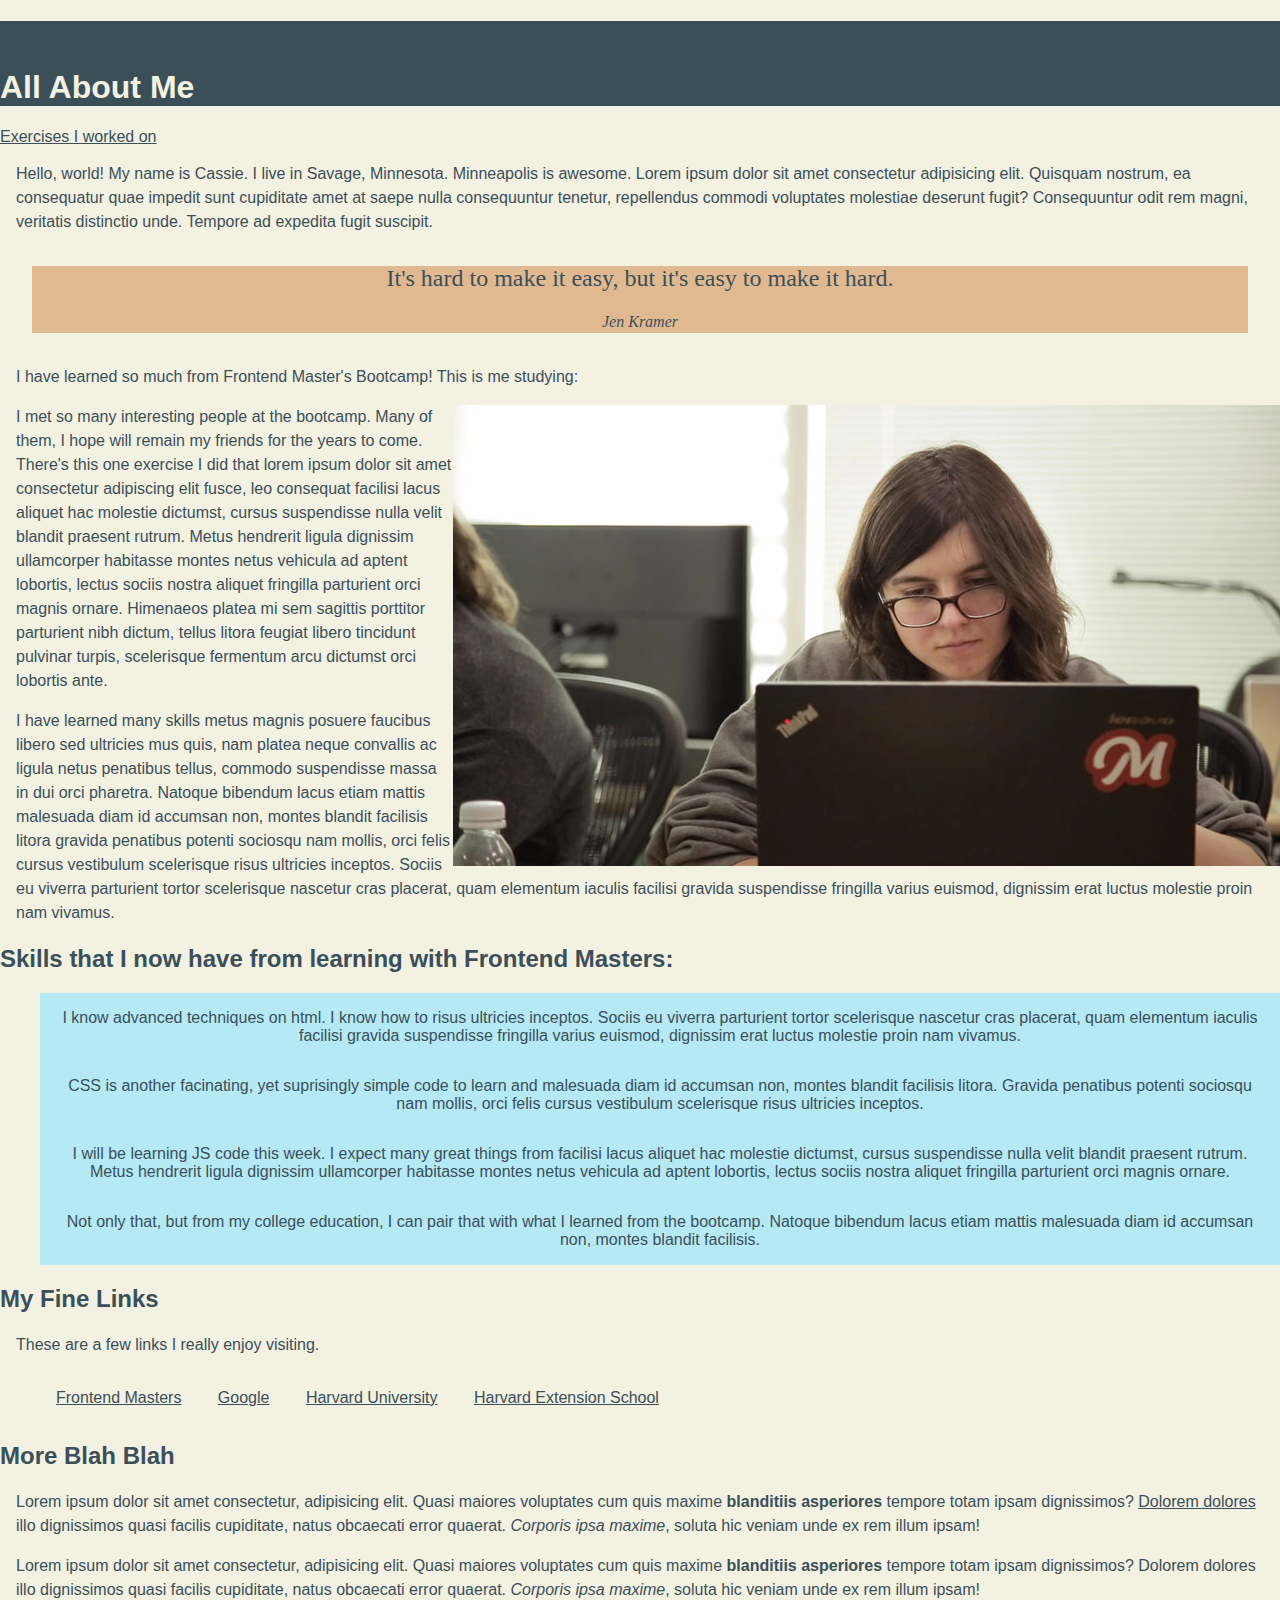
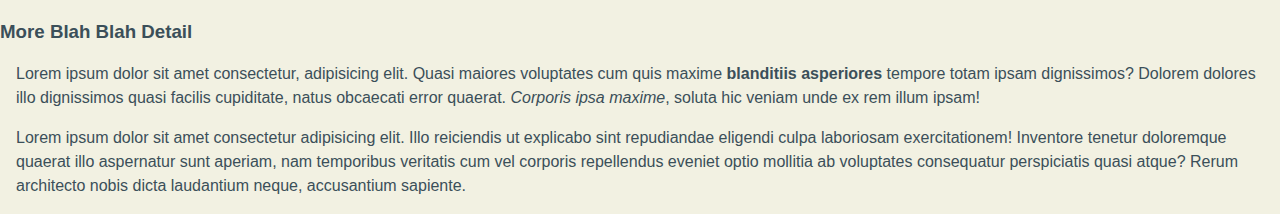
<file: index.html>
<!DOCTYPE html>
<html lang="en">
<head>
    <meta charset="UTF-8">
    <meta name="viewport" content="width=device-width, initial-scale=1.0">
    <meta http-equiv="X-UA-Compatible" content="ie=edge">
    <title>My first web page</title>
    <style>

        </style>
    <link href="css/bookstyle.css" rel="stylesheet">


</head>
<body>
    <h1>All About Me</h1>
    
    <nav>

        <a href="exercises.html">Exercises I worked on </a>

    </nav>

    <p>   Hello, world! My name is Cassie. I live in Savage, Minnesota. Minneapolis is awesome. Lorem ipsum dolor sit amet consectetur adipisicing elit. Quisquam nostrum, ea consequatur quae impedit sunt cupiditate amet at saepe nulla consequuntur tenetur, repellendus commodi voluptates molestiae deserunt fugit? Consequuntur odit rem magni, veritatis distinctio unde. Tempore ad expedita fugit suscipit. </p>


    <blockquote>
        <p>It's hard to make it easy, but it's easy to make it hard.</p>
        <cite>Jen Kramer</cite>
    </blockquote>


    <p class="bigbold">I have learned so much from Frontend Master's Bootcamp! This is me studying: </p>


    <img src="img/rsz_1cassie2.jpg" alt="Cute kitty cat." title="Cute kitty cat.">
    <p>   I met so many interesting people at the bootcamp. Many of them, I hope will remain my friends for the years to come. There's this one exercise I did that lorem ipsum dolor sit amet consectetur adipiscing elit fusce, leo consequat facilisi lacus aliquet hac molestie dictumst, cursus suspendisse nulla velit blandit praesent rutrum. Metus hendrerit ligula dignissim ullamcorper habitasse montes netus vehicula ad aptent lobortis, lectus sociis nostra aliquet fringilla parturient orci magnis ornare. Himenaeos platea mi sem sagittis porttitor parturient nibh dictum, tellus litora feugiat libero tincidunt pulvinar turpis, scelerisque fermentum arcu dictumst orci lobortis ante.</p>
    
    <p>   I have learned many skills metus magnis posuere faucibus libero sed ultricies mus quis, nam platea neque convallis ac ligula netus penatibus tellus, commodo suspendisse massa in dui orci pharetra. Natoque bibendum lacus etiam mattis malesuada diam id accumsan non, montes blandit facilisis litora gravida penatibus potenti sociosqu nam mollis, orci felis cursus vestibulum scelerisque risus ultricies inceptos. Sociis eu viverra parturient tortor scelerisque nascetur cras placerat, quam elementum iaculis facilisi gravida suspendisse fringilla varius euismod, dignissim erat luctus molestie proin nam vivamus.</p>


    <h2 id="myid">Skills that I now have from learning with Frontend Masters:</h2>
    <ul class="list">
        <li class="block">I know advanced techniques on html. I know how to risus ultricies inceptos. Sociis eu viverra parturient tortor scelerisque nascetur cras placerat, quam elementum iaculis facilisi gravida suspendisse fringilla varius euismod, dignissim erat luctus molestie proin nam vivamus.</li>
        <li class="block">CSS is another facinating, yet suprisingly simple code to learn and malesuada diam id accumsan non, montes blandit facilisis litora. Gravida penatibus potenti sociosqu nam mollis, orci felis cursus vestibulum scelerisque risus ultricies inceptos.</li>
        <li class="block">I will be learning JS code this week. I expect many great things from facilisi lacus aliquet hac molestie dictumst, cursus suspendisse nulla velit blandit praesent rutrum. Metus hendrerit ligula dignissim ullamcorper habitasse montes netus vehicula ad aptent lobortis, lectus sociis nostra aliquet fringilla parturient orci magnis ornare.</li>
        <li class="block">Not only that, but from my college education, I can pair that with what I learned from the bootcamp. Natoque bibendum lacus etiam mattis malesuada diam id accumsan non, montes blandit facilisis.</li>
    </ul>
    <h2>My Fine Links</h2>
        <p>These are a few links I really enjoy visiting.</p>
        <ul>
            <li><a href="http://www.frontendmasters.com" target="_blank">Frontend Masters</a></li>
            <li><a href="https://www.google.com/" target="_blank">Google</a></li>
            <li><a href="http://www.harvard.edu" target="_blank" class="harvard">Harvard University</a></li>
            <li><a href="http://extension.harvard.edu" target="_blank">Harvard Extension School</a></li>
        </ul>
    <h2>More Blah Blah</h2>


    <p>   Lorem ipsum dolor sit amet consectetur, adipisicing elit. Quasi maiores voluptates cum quis maxime <strong>blanditiis asperiores</strong> tempore totam ipsam dignissimos? <a href="http://www.frontendmasters.com" target="_blank">Dolorem dolores</a> illo dignissimos quasi facilis cupiditate, natus obcaecati error quaerat. <em>Corporis ipsa maxime</em>, soluta hic veniam unde ex rem illum ipsam!</p>
    <p>Lorem ipsum dolor sit amet consectetur, adipisicing elit. Quasi maiores voluptates cum quis maxime <strong>blanditiis asperiores</strong> tempore totam ipsam dignissimos? Dolorem dolores illo dignissimos quasi facilis cupiditate, natus obcaecati error quaerat. <em>Corporis ipsa maxime</em>, soluta hic veniam unde ex rem illum ipsam!</p>   
    
    <h3>More Blah Blah Detail</h3> 
    <p>Lorem ipsum dolor sit amet consectetur, adipisicing elit. Quasi maiores voluptates cum quis maxime <strong>blanditiis asperiores</strong> tempore totam ipsam dignissimos? Dolorem dolores illo dignissimos quasi facilis cupiditate, natus obcaecati error quaerat. <em>Corporis ipsa maxime</em>, soluta hic veniam unde ex rem illum ipsam!</p>
    <p>Lorem ipsum dolor sit amet consectetur adipisicing elit. Illo reiciendis ut explicabo sint repudiandae eligendi culpa laboriosam exercitationem! Inventore tenetur doloremque quaerat illo aspernatur sunt aperiam, nam temporibus veritatis cum vel corporis repellendus eveniet optio mollitia ab voluptates consequatur perspiciatis quasi atque? Rerum architecto nobis dicta laudantium neque, accusantium sapiente.</p>


</body>
</html>
</file>
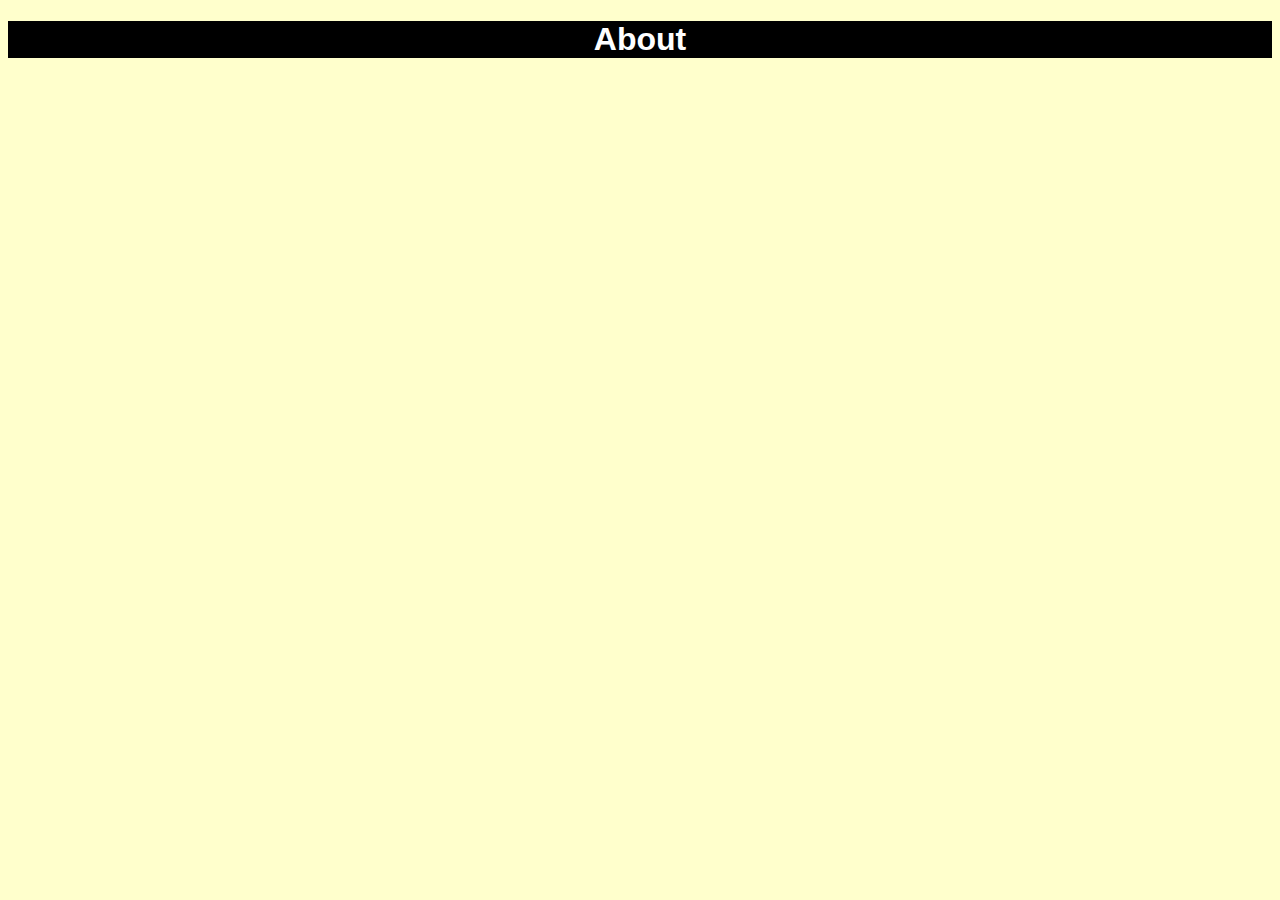
<file: about.html>
<!DOCTYPE html>
<html lang="en">
<head>
    <meta charset="UTF-8">
    <meta name="viewport" content="width=device-width, initial-scale=1.0">
    <meta http-equiv="X-UA-Compatible" content="ie=edge">
    <title>About</title>
    <style></style>
    <link href="css/style.css" rel="stylesheet">


</head>
<body>
    <h1>About</h1>



</body>
</html>
</file>
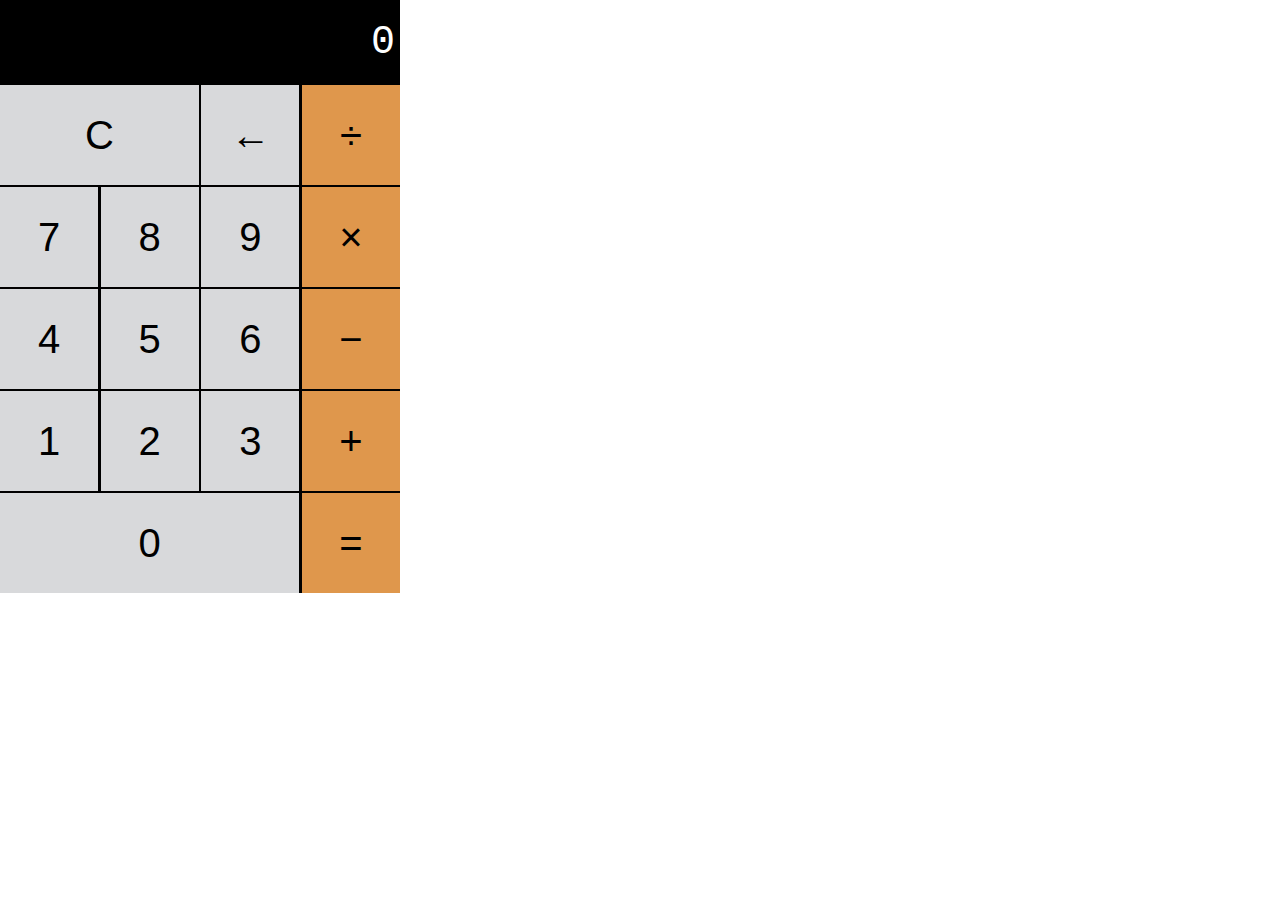
<file: calculator.html>
<!DOCTYPE html>
<html lang="en">
<head>
    <meta charset="UTF-8">
    <title>Calculator</title>
    <link rel="stylesheet" href="css/calculator.css">
</head>
<body>
    <div class="wrapper">
        <section class="screen">
            0
        </section>
    
        <section class="calc-buttons">

            <div class="calc-button-row">
                <button class="calc-button double">C</button>
                <button class="calc-button">&larr;</button> 
                <button class="calc-button">&divide;</button>
                
            </div>

            <div class="calc-button-row">
                <button class="calc-button">7</button>
                <button class="calc-button">8</button>
                <button class="calc-button">9</button>
                <button class="calc-button">&times;</button>
            </div>

            <div class="calc-button-row">
                <button class="calc-button">4</button>
                <button class="calc-button">5</button>
                <button class="calc-button">6</button>
                <button class="calc-button">&minus;</button>
            </div>

            <div class="calc-button-row">
                <button class="calc-button">1</button>
                <button class="calc-button">2</button>
                <button class="calc-button">3</button>
                <button class="calc-button">&plus;</button>
            </div>

            <div class="calc-button-row">
                <button class="calc-button triple">0</button>
                <button class="calc-button">&equals;</button>
            </div>
        </section>
    </div>
    <script src="js/calculator.js"></script>
</body>
</html>
</file>
<file: css/bookstyle.css>
body {
    font-family: Arial, Helvetica, sans-serif;
    background-color:#f2f1e2;
    color:#3b4f59;
    padding:0rem;
    margin:0rem;
  }
  p{
    margin: 1rem;
    line-height:1.5rem;
  }
  h1{
    background-color:#3b4f59;
    padding-block-start: 3rem;
    color:#f2f1e2;
  }
  blockquote {
    font-family:Georgia;
    font-size: 1.5rem;
    text-align: center;
    background-color:#e1b991;
    margin:2rem;
  }
  cite{
    font-size:1rem;
  }
  .block{
    background-color:#b5e9f4;
    color:#3b4f59;
  }
  blockquote.another{
    background-color:#B2B2A7;
  }
  img{
    float:right;
    padding-left: 0px;
    margin:0;
  }
  img.second{
    float:left;
    padding-left: 0px;
    margin:1rem;
  }
  li{
      display:inline-block;
      padding:1rem;
      text-align:center;
  }
  footer{
    color:#f2f1e2;
    background-color:#3b4f59;
    padding-block-end: 3rem;
    padding:1rem
  }
  a:visited{
    color:orange;
  }
  a:hover{
    color:#e1b991;
  }
  a:link{
    color:#3b4f59;
  }
</file>
<file: css/style.css>
/*31412033+Fordandra@users.noreply.github.com*/
/* my first css */


body {
    font-family: Arial, Helvetica, sans-serif;
    background-color: #ffffcc;
}
img {
    border: 0px solid green;
}
h1 {
    border: 0px dotted red;
    color: white;
    background-color: black;
    text-align: center;
}
blockquote {
    font-family: Georgia, 'Times New Roman', Times, serif;
    font-size: 3rem;
    font-style: italic;
    text-align: center;
    background-image: url(http://placekitten.com/200/200);
    color: white;
}
p {
    color: #F25652;
}
#myid {
    color: purple;
    font-weight: bold;
}
cite {
    font-size: 1.5rem;
    font-weight: bold;
    color: black;
    background-color: white;
}
.bigbold {
    font-weight: bold;
    font-size: 1.3rem;
}
h2, h3, .bigbold, a:link {
    color: orange;
}


ol {
    color: green;
}
ul a:link {
    font-weight: bold;
    text-decoration: none;
    color: lightblue;
    font-size: 2rem;


}
a:visited {
    color: green;
    font-weight: normal;
}
a:hover {
    color: orange;
    text-decoration: underline;
    background-color: black;
}
a.harvard {
    color: maroon;
}
</file>
<file: css/calculator.css>
html {
    box-sizing: border-box;
}
*, *:before, *:after {
    box-sizing: inherit;
}
body {
  padding: 0;
  margin: 0;
}
.wrapper {
    width: 400px;

    background-color: black;
    color: white;
}
.calc-button-row{
    display: flex;
    flex-flow: row nowrap;
    justify-content: space-between;
    margin-bottom: 0.5%; 
}
.calc-button{
    background-color: #d8d9db;
    color: black;
    border: none;
    font-size: 40px;
    height: 100px;
    flex-basis: 24.5%;
}
.screen{
    text-align: right;
    font-family: 'Courier New', Courier, monospace;
    padding: 20px 5px;
    font-size: 40px;
}
.calc-button:hover{
    background-color: #dfb07e;
}
.calc-button:active{
    background-color: #bbbcbe;
}
.triple{
    flex-basis: 74.8%;
}
.double{
    flex-basis: 49.7%;
}
.calc-button:last-child{
    background-color: #df974c
}
.calc-button:last-child:hover{
    background-color: #dfb07e;
}
.calc-button:last-child:active{
    background-color: #dd8d37;
}
</file>
